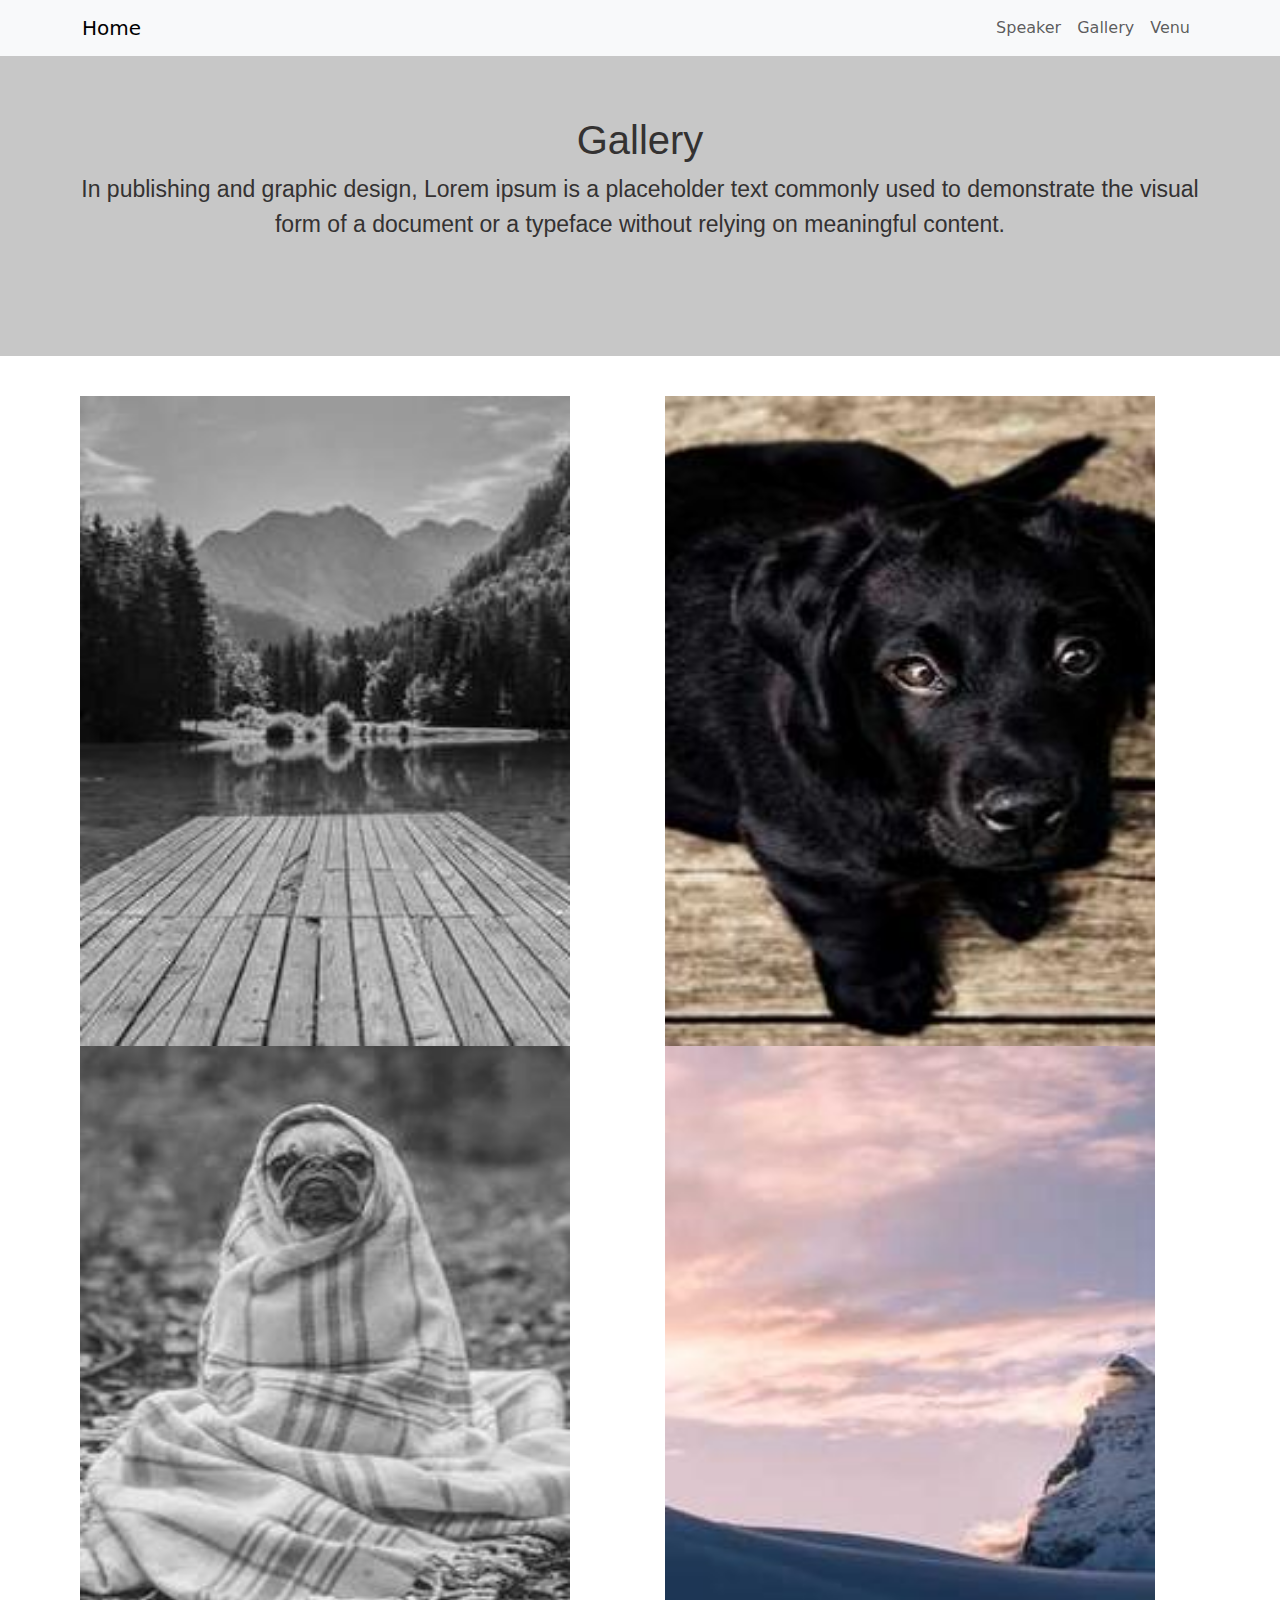
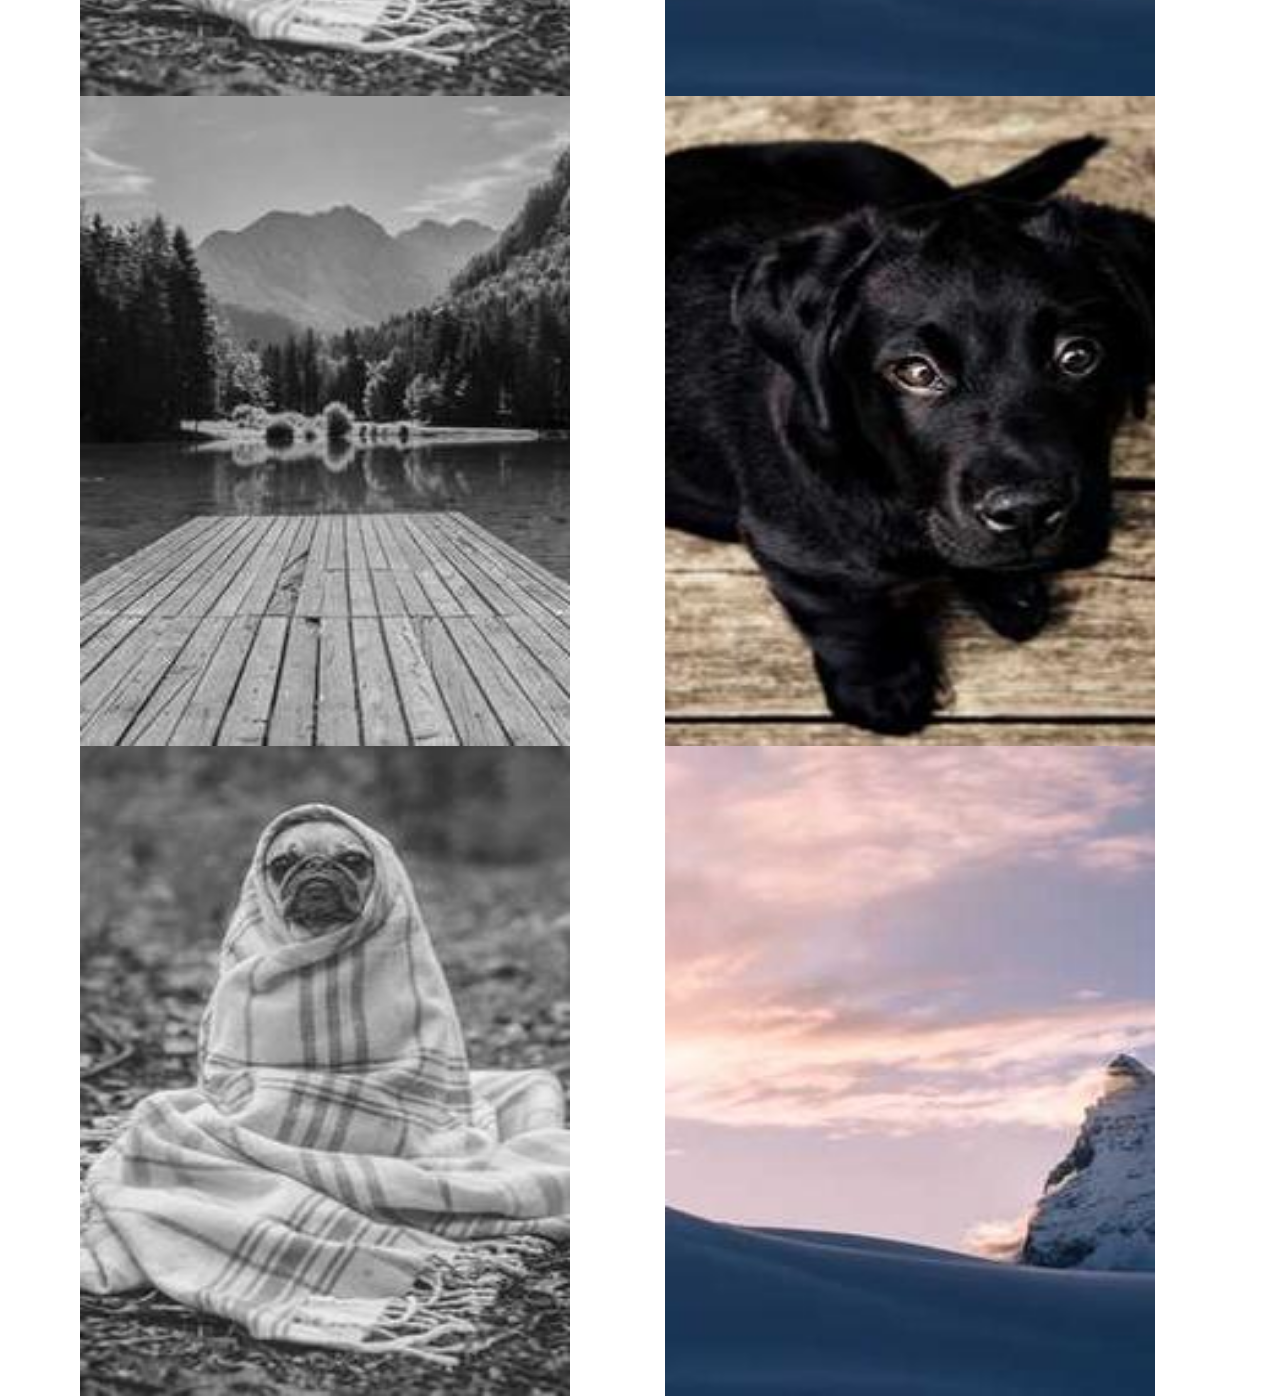
<file: gallery.html>
<!doctype html>
<html lang="en">
  <head>
  <body>
    <meta charset="utf-8">
    <meta name="viewport" content="width=device-width, initial-scale=1">
    <link rel="stylesheet" href="styles.css">
    <title>Assesment Project</title>
    <link href="https://cdn.jsdelivr.net/npm/bootstrap@5.3.3/dist/css/bootstrap.min.css" rel="stylesheet" integrity="sha384-QWTKZyjpPEjISv5WaRU9OFeRpok6YctnYmDr5pNlyT2bRjXh0JMhjY6hW+ALEwIH" crossorigin="anonymous">
 
  

<nav class="navbar navbar-expand-lg navbar-light bg-light">
    <div class="container">
      <a class="navbar-brand" href="index.html">Home</a>
      <button class="navbar-toggler" type="button" data-bs-toggle="collapse" data-bs-target="#navbarTogglerDemo02" aria-controls="navbarTogglerDemo02" aria-expanded="false" aria-label="Toggle navigation">
        <span class="navbar-toggler-icon"></span>
      </button>
      <div class="collapse navbar-collapse" id="navbarTogglerDemo02">
        <ul class="navbar-nav me-auto mb-2 mb-lg-0">
        </ul>
        <ul class="navbar-nav d-flex">

            <li class="nav-item">
                <a class="nav-link" href="speakers.html">Speaker</a>
            </li>
            <li class="nav-item">
                <a class="nav-link" href="gallery.html">Gallery</a>
            </li>
            <li class="nav-item">
                <a class="nav-link" href="venue.html">Venu</a>
            </li>
        </ul>
      </div>
    </div>
  </nav>


  <div class="banner">
    <h1>Gallery</h1>
    <p>In publishing and graphic design, Lorem ipsum is a placeholder text commonly used to demonstrate the visual
        form of a document or a typeface without relying on meaningful content.</p>
  </div>
 
    <img class="images" src="images/Bridge.jpg" alt="">
    <img class="images" src="images/dog.jpg" alt="">
    <img class="images" src="images/Mountain.jpg" alt="">
    <img class="images" src="images/Sunset.jpg" alt="">
    <img class="images" src="images/Bridge.jpg" alt="">
    <img class="images" src="images/dog.jpg" alt="">
    <img class="images" src="images/Mountain.jpg" alt="">
    <img class="images" src="images/Sunset.jpg" alt="">
 
  

</head>
</body>
</file>
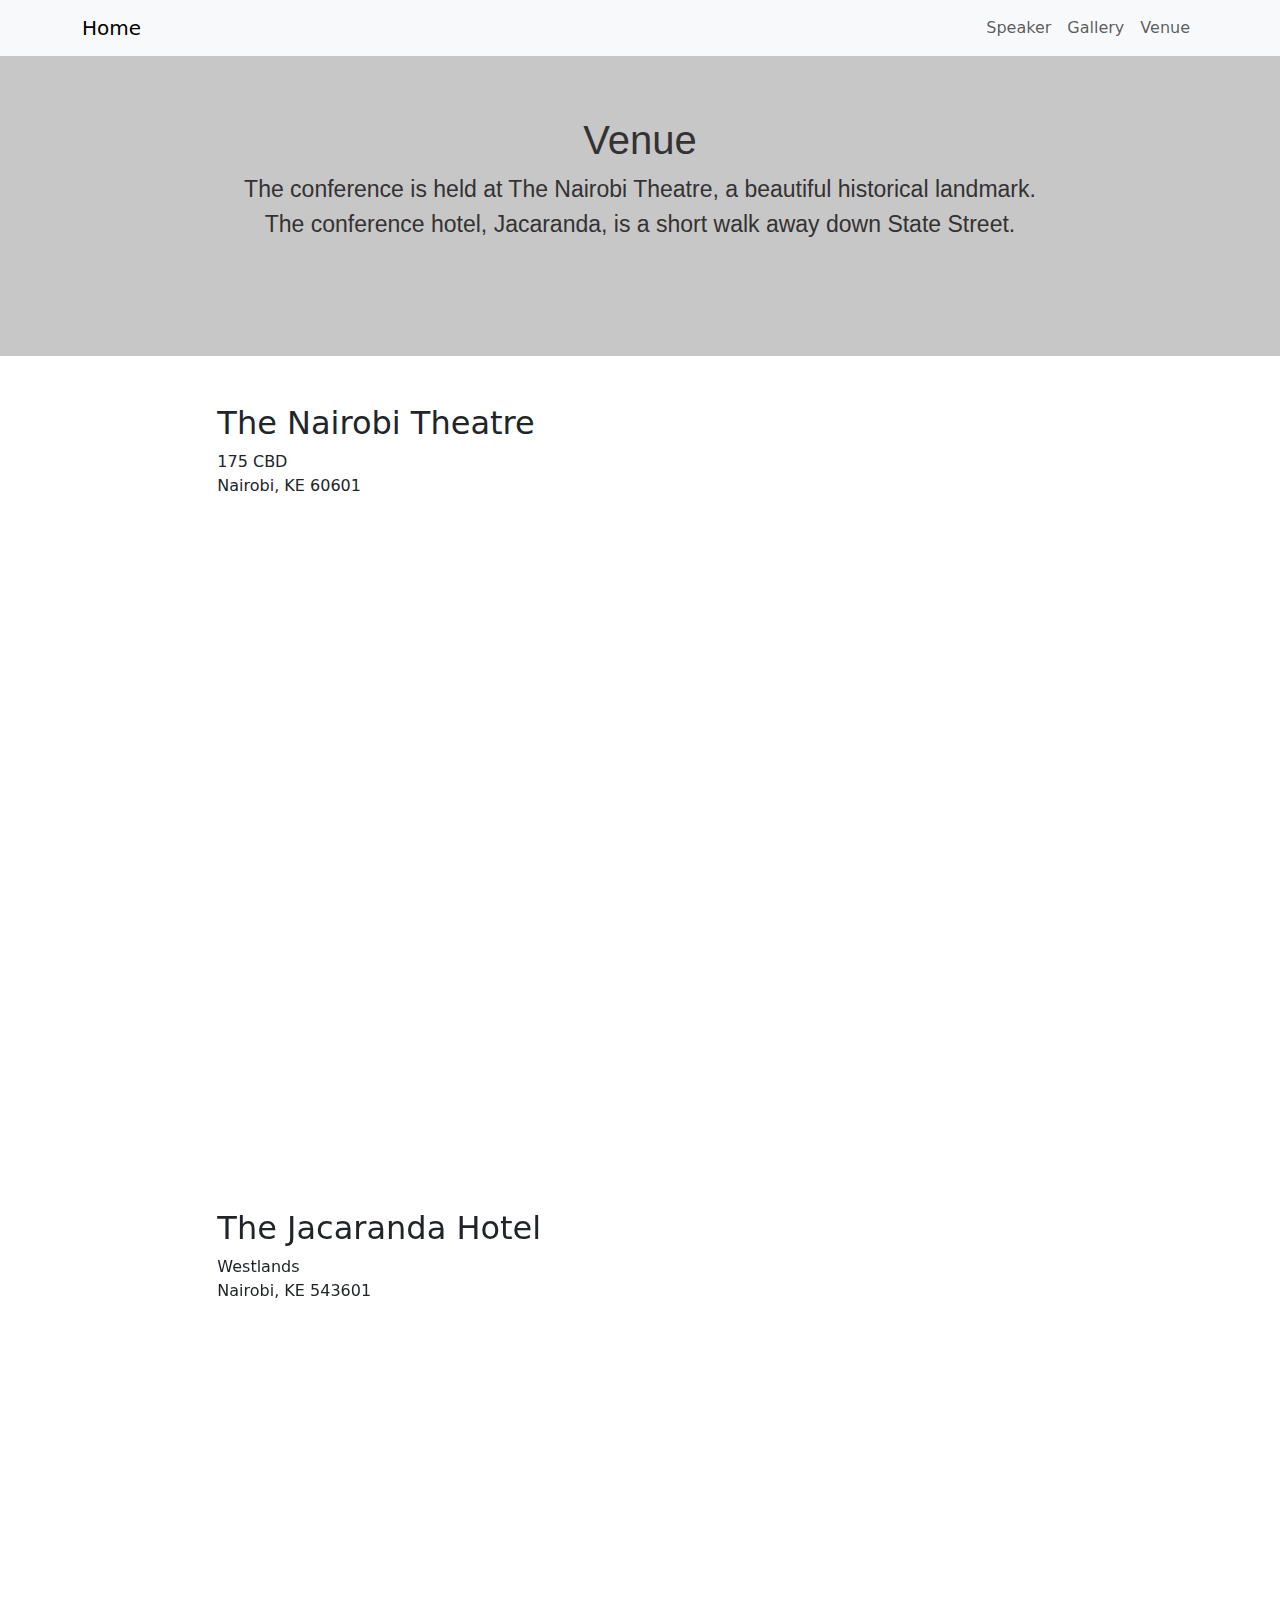
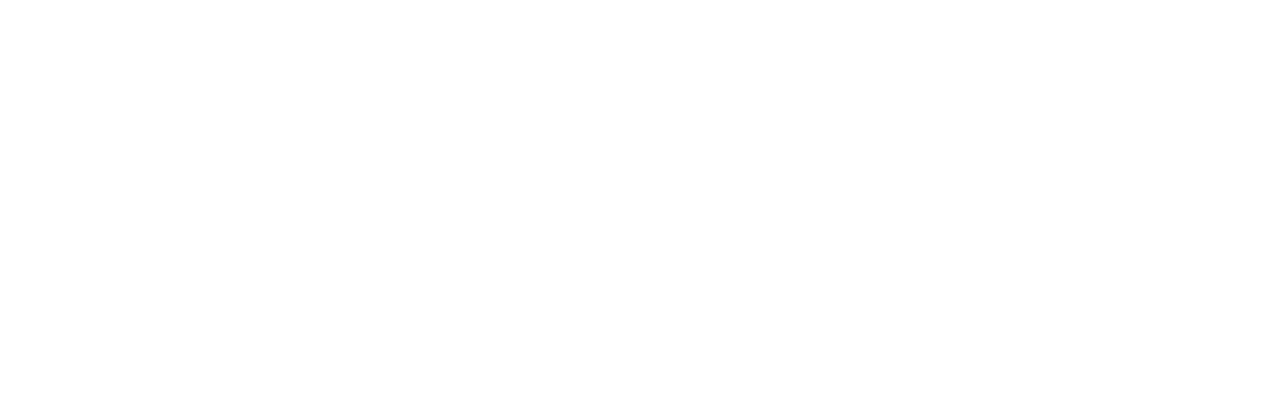
<file: venue.html>
<!doctype html>
<html lang="en">
  <head>
  <body>
    <meta charset="utf-8">
    <meta name="viewport" content="width=device-width, initial-scale=1">
    <link rel="stylesheet" href="styles.css">
    <title>Assesment Project</title>
    <link href="https://cdn.jsdelivr.net/npm/bootstrap@5.3.3/dist/css/bootstrap.min.css" rel="stylesheet" integrity="sha384-QWTKZyjpPEjISv5WaRU9OFeRpok6YctnYmDr5pNlyT2bRjXh0JMhjY6hW+ALEwIH" crossorigin="anonymous">

<nav class="navbar navbar-expand-lg navbar-light bg-light">
    <div class="container">
      <a class="navbar-brand" href="index.html">Home</a>
      <button class="navbar-toggler" type="button" data-bs-toggle="collapse" data-bs-target="#navbarTogglerDemo02" aria-controls="navbarTogglerDemo02" aria-expanded="false" aria-label="Toggle navigation">
        <span class="navbar-toggler-icon"></span>
      </button>
      <div class="collapse navbar-collapse" id="navbarTogglerDemo02">
        <ul class="navbar-nav me-auto mb-2 mb-lg-0">
        </ul>
        <ul class="navbar-nav d-flex">

            <li class="nav-item">
                <a class="nav-link" href="speakers.html">Speaker</a>
            </li>
            <li class="nav-item">
                <a class="nav-link" href="gallery.html">Gallery</a>
            </li>
            <li class="nav-item">
                <a class="nav-link" href="venue.html">Venue</a>
            </li>
        </ul>
      </div>
    </div>
  </nav>


  
  <div class="banner">
    <h1>Venue</h1>
    <p>The conference is held at The Nairobi Theatre, a beautiful historical landmark.<br>
      The conference hotel, Jacaranda, is a short walk away down State Street.</p>
  </div>
  
  <div class="row mb-5 mt-5 me-5 mx-auto">
    <div class="col-md-2"></div>
      <div class="col-md-4">
          <h2>The Nairobi Theatre</h2>
      <p>
          175 CBD <br>
          Nairobi, KE 60601
      </p>
      </div>
      <div class="col-md-4">
        <iframe src="https://www.google.com/maps/embed?pb=!1m18!1m12!1m3!1d15955.301275568498!2d36.797703555419915!3d-1.2783359999999946!2m3!1f0!2f0!3f0!3m2!1i1024!2i768!4f13.1!3m3!1m2!1s0x182f172d14983309%3A0x15f43c2b5df2e706!2sKenya%20Cultural%20Centre!5e0!3m2!1sen!2ske!4v1721138241907!5m2!1sen!2ske" width="800" height="750" style="border:0;" allowfullscreen="" loading="lazy" referrerpolicy="no-referrer-when-downgrade"></iframe>

      </div>
      <div class="col-md-2"></div>
  </div>
  <div class="row mb-5 mt-5 me-5 mx-auto">
    <div class="col-md-2"></div>
      <div class="col-md-4">
          <h2>The Jacaranda Hotel</h2>
      <p>
        Westlands <br>
        Nairobi, KE 543601
      </p>
      </div>
      <div class="col-md-4">
        <iframe src="https://www.google.com/maps/embed?pb=!1m18!1m12!1m3!1d2960.474438385427!2d36.79879370887387!3d-1.262498998720164!2m3!1f0!2f0!3f0!3m2!1i1024!2i768!4f13.1!3m3!1m2!1s0x182f17d2f5519b2f%3A0x15fe632b207c37b2!2sJacaranda%20Hotel%20-%20Nairobi!5e1!3m2!1sen!2ske!4v1742310183781!5m2!1sen!2ske" width="800" height="750" style="border:0;" allowfullscreen="" loading="lazy" referrerpolicy="no-referrer-when-downgrade"></iframe>

      </div>
      <div class="col-md-2"></div>
  </div>
</head>
</body>
</file>
<file: styles.css>
.images{
width: 500px;
height: 650px;
padding-right: 10px;
margin-left: 80px;
}

.banner{
    text-align: center;
    background-color: #c7c7c7;
    height: 300px;
    color:rgb(52, 50, 50);
    font-family:Verdana, Geneva, Tahoma, sans-serif;
    font-size: 23px;
    padding: 60px;
    margin-bottom: 40px;
}


.maps{}
</file>
